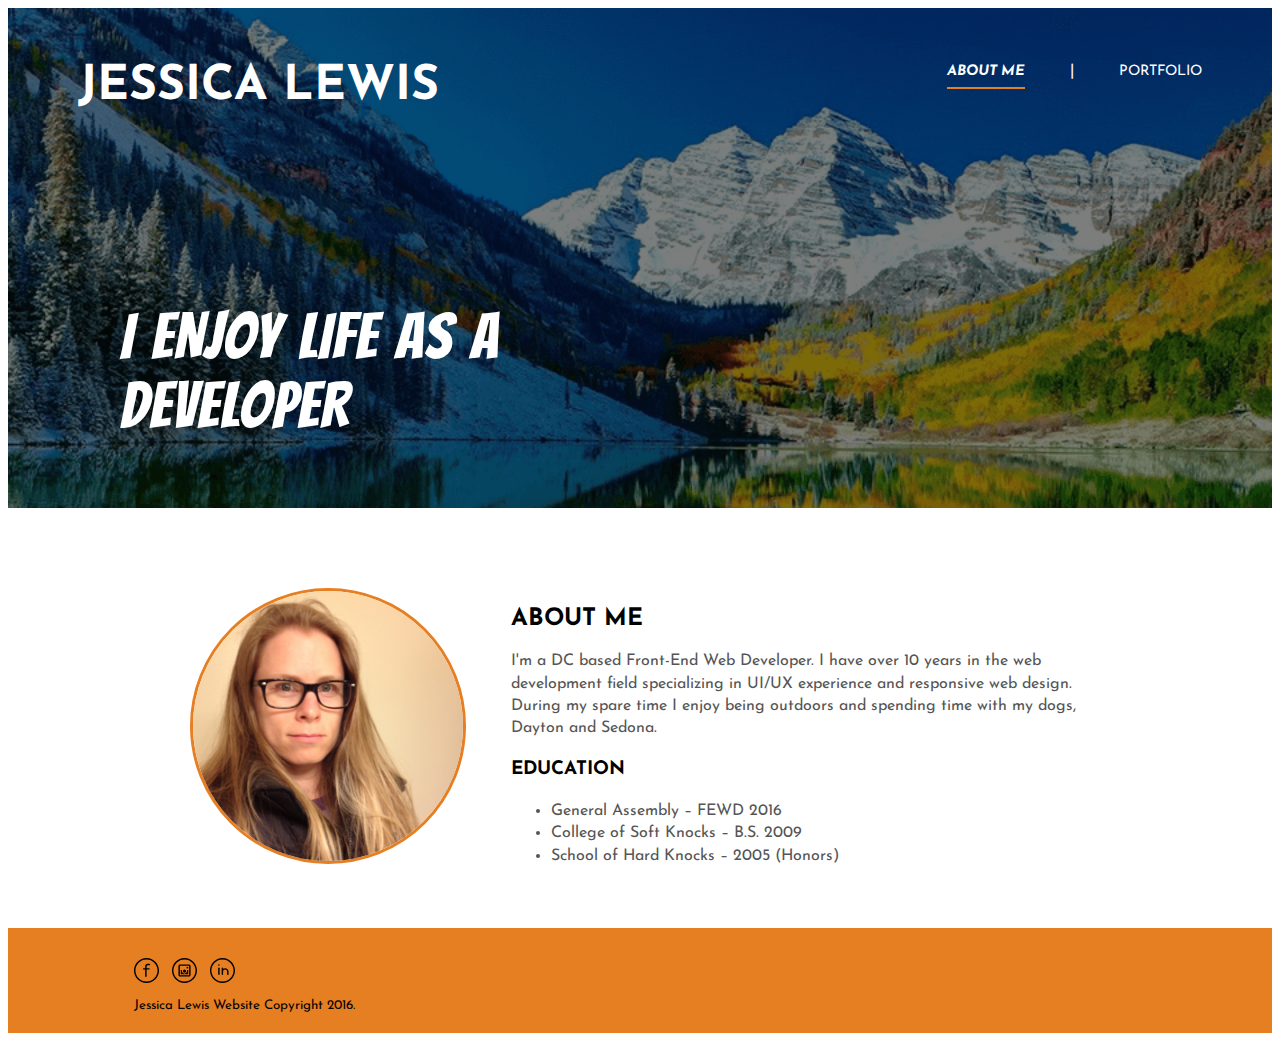
<file: index.html>
<!DOCTYPE html>
<html>
	<head>
		<title>Jessica Lewis | About Me</title>
		<meta name="description" content="Jessica Lewis, Front End Web Developer in Washington DC Metro">
		<link rel="stylesheet" href="css/style.css" type="text/css">
		<link href='https://fonts.googleapis.com/css?family=Bangers' rel='stylesheet' type='text/css'>
		<link href='https://fonts.googleapis.com/css?family=Josefin+Sans:400,400italic' rel='stylesheet' type='text/css'>
	</head>

	<body>
		<header class="index-header">
			<nav>
				<div class="row">
					<h2>Jessica Lewis</h2>
					<ul class="main-nav">
						<li><em>About Me</em></li> 
						<li class="break">|</li>
						<li><a href="portfolio.html">Portfolio</a></li>
					</ul>
				</div>
			</nav>

			<div class="hero-text-box">
			<h1>I ENJOY LIFE AS A <br>DEVELOPER</h1>
			</div>
		</header>

		<section class="about-section">
			<div class="image">	
				<img src="images/jl.png" alt="Jessica Lewis" title="Jessica Lewis">
			</div>
			<div class="content">
				<h2>About Me</h2>
				<p>
					I'm a DC based Front-End Web Developer. I have over 10 years in the web development field specializing in UI/UX experience and responsive web design. During my spare time I enjoy being outdoors and spending time with my dogs, Dayton and Sedona. 
				</p>
				<h3>Education</h3>
				<ul>
					<li>General Assembly &ndash; FEWD 2016</li>
					<li>College of Soft Knocks &ndash; B.S. 2009</li>
					<li>School of Hard Knocks &ndash; 2005 (Honors)</li>
				</ul>
		</section>

		<footer>
			<div class="social-icons">
				<a href="https://www.facebook.com" target="_blank">
					<img src="images/icons/facebook.svg" alt="Facebook" title="Facebook">
				</a>
			</div>
			<div class="social-icons">
				<a href="https://www.instagram.com" target="_blank">
					<img src="images/icons/instagram.svg" alt="Instagram" title="Instagram">		
				</a>
			</div>
			<div class="social-icons">
				<a href="https://www.linkedin.com" target="_blank">
					<img src="images/icons/linkedin.svg" alt="LinkedIn" title="LinkedIn">				
				</a>
			</div>
			<br>
			<small>Jessica Lewis Website Copyright 2016.</small>
		</footer>
	</body>

</html>
</file>
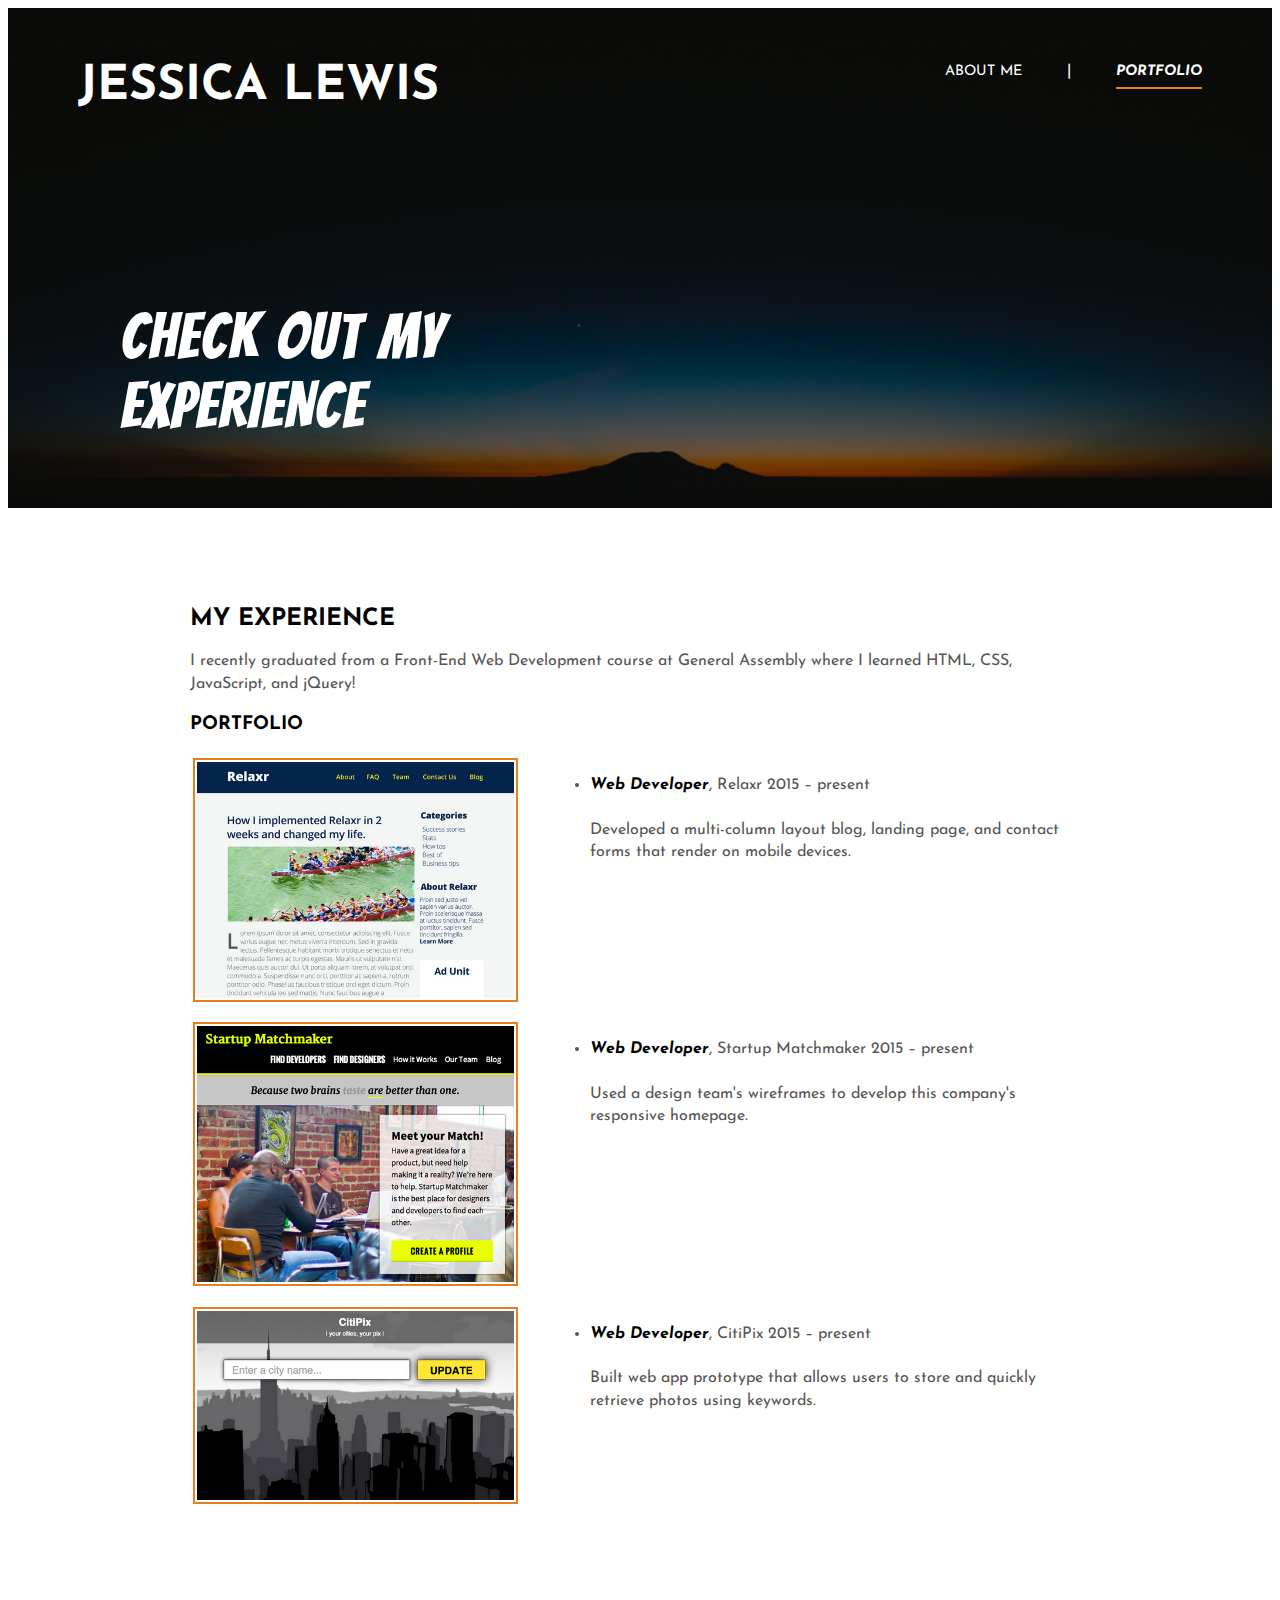
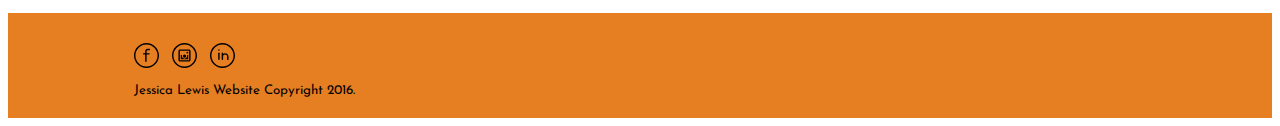
<file: portfolio.html>
<!DOCTYPE html>
<html>
	<head>
		<title>Jessica Lewis | Portfolio</title>
		<meta name="description" content="Jessica Lewis, Front End Web Developer in Washington DC Metro Portfolio">
		<link rel="stylesheet" href="css/style.css">
		<link href='https://fonts.googleapis.com/css?family=Bangers' rel='stylesheet' type='text/css'>
		<link href='https://fonts.googleapis.com/css?family=Josefin+Sans:400,400italic' rel='stylesheet' type='text/css'>
	</head>

	<body>
		<header class="portfolio-header">
			<nav>
				<div class="row">
					<h2>Jessica Lewis</h2>
					<ul class="main-nav">
						<li><a href="index.html">About Me</a></li> 
						<li class="break">|</li>
						<li><em>Portfolio</em></li>
					</ul>
				</div>
			</nav>

			<div class="hero-text-box">
			<h1>Check Out My <br>Experience</h1>
			</div>	
		</header>

		<section class="portfolio-section">
					
			<h2>My Experience</h2>

			<p>I recently graduated from a Front-End Web Development course at General Assembly where I learned HTML, CSS, JavaScript, and jQuery! </p>

			<h3>Portfolio</h3>

			<table>
				<tr>
					<td class="image-column">
						<img src="images/relaxr_screenshot.png" alt="Relaxr" title="Relaxr">
					</td>
					<td class="content-column">
						<ul>		
							<li><em>Web Developer</em>, Relaxr 2015 &ndash; present</li>
							<li class="no-bullet">&nbsp;</li>
							<li class="no-bullet">Developed a multi-column layout blog, landing page, and contact forms that render on mobile devices.</li>
						</ul>
					</td>
				</tr>
				<tr>
					<td class="image-column">
						<img src="images/startup_matchmaker_screenshot.png" alt="Startup Matchmaker" title="Startup Matchmaker">
					</td>
					<td class="content-column">			
						<ul>
							<li><em>Web Developer</em>, Startup Matchmaker 2015 &ndash; present</li>
							<li class="no-bullet">&nbsp;</li>
							<li class="no-bullet">Used a design team's wireframes to develop this company's responsive homepage.</li>
						</ul>
					</td>
				</tr>
				<tr>
					<td class="image-column">
						<img src="images/citipix_screenshot.png" alt="Citipix" title="Citipix">
					</td>
					<td class="content-column">
						<ul>
							<li><em>Web Developer</em>, CitiPix 2015 &ndash; present</li>
							<li class="no-bullet">&nbsp;</li>
							<li class="no-bullet">Built web app prototype that allows users to store and quickly retrieve photos using keywords.</li>
						</ul>
					</td>
				</tr>
			</table>

		</section>

		<footer>
			<div class="social-icons">
				<a href="https://www.facebook.com" target="_blank">
					<img src="images/icons/facebook.svg" alt="Facebook" title="Facebook">
				</a>
			</div>
			<div class="social-icons">
				<a href="https://www.instagram.com" target="_blank">
					<img src="images/icons/instagram.svg" alt="Instagram" title="Instagram">		
				</a>
			</div>
			<div class="social-icons">
				<a href="https://www.linkedin.com" target="_blank">
					<img src="images/icons/linkedin.svg" alt="LinkedIn" title="LinkedIn">				
				</a>
			</div>
			<br>
			<small>Jessica Lewis Website Copyright 2016.</small>
		</footer>

	</body>

</html>
</file>
<file: css/style.css>
/* ------------------------------------------ */
/* BASIC SETUP */
/* ------------------------------------------ */

html {
	background-color: #fff;
	color: #555;
	font-family: 'Josefin Sans', sans-serif, Arial; font-weight: 400;
	font-size: 16px;
}

/* ------------------------------------------ */
/* REUSABLE COMPONENTS */
/* ------------------------------------------ */

.row {
	width: 1124px;
	margin: 0 auto;
}

section {
    padding-top: 80px;
    padding-bottom: 90px;
}

/* ----- HEADINGS ----- */

h1 {
	font-family: 'Bangers', cursive, Arial, sans-serif; font-weight: 400;
	font-size: 400%;
	color: #fff;
	word-spacing: 4px;
	letter-spacing: 1px;
	text-transform: uppercase;
}

h2, h3, h4 {
	color: #000;
	text-transform: uppercase;
}

/* ------------------------------------------ */
/* HEADER */
/* ------------------------------------------ */

header {
	background-size: cover;
    background-position: center;
    height: 500px;
    background-attachment: fixed;
}

.index-header {
 	background-image: linear-gradient(rgba(0, 0, 0, 0.5),rgba(0, 0, 0, 0.5)), url(../images/backgrounds/background.png);	
}

.portfolio-header {
 	background-image: linear-gradient(rgba(0, 0, 0, 0.5),rgba(0, 0, 0, 0.5)), url(../images/backgrounds/sunset.png);
}

.hero-text-box {
    position: absolute;
    width: 1140px;
    top: 40%;
    left: 45%;
    transform: translate(-40%, -45%);
}

.main-nav {
    float: right;
    list-style: none;
    margin-top: 55px;
}

.row h2 {
	color: #fff;
	font-size: 300%;
	text-transform: uppercase;
	float:left;
	margin-top: 55px;x
}

.main-nav li {
    display:inline-block;
    margin-left: 40px;
}

.main-nav em {
	color: #fff;
	text-transform: uppercase;
	padding: 8px 0px;
	border-bottom: 2px solid #e67e22;
	font-size: 90%;
}

.break {
	color: #fff;
}

.main-nav li a:link,
.main-nav li a:visited {
    padding: 8px 0px;
    color: #fff;
    text-decoration: none;
    text-transform: uppercase;
    font-size: 90%;
    border-bottom: 2px solid transparent;
    transition: border-bottom 0.2s;
}

.main-nav li a:hover,
.main-nav li a:active {
    border-bottom: 2px solid #e67e22;
}

/* ------------------------------------------ */
/* FOOTER */
/* ------------------------------------------ */

footer {
	background-color: #e67e22;
	color: #000;
	height: 80px;
	padding-top: 2%;
}

small {
	display: block;
	padding: 30px 0 0 10%;
}

.social-icons {
	float: left;
	width: 3%;
	padding: 5px 0 0 0;
}

.social-icons:first-child {
	padding-left: 10%;
}

.social-icons img {
	width: 25px;
	height: auto;
}

/* ------------------------------------------ */
/* ABOUT ME */
/* ------------------------------------------ */

.about-section {
	height: 250px;
	width: 900px;
	margin: 0 auto;
	line-height: 140%;
}

.image img {
	float: left;
	opacity: 1;
	width: 30%;
	height: auto;
	border-radius: 50%;
	border: 3px solid #e67e22;
	/*margin-left: 15%;*/
}

.image img:hover {
    opacity: 0.8;
    transform: scale(1.03);
}

.content {
	float: left;
	width: 63%;
	margin-left: 5%;
}

/* ------------------------------------------ */
/* PORTFOLIO */
/* ------------------------------------------ */

em {
	font-style: italic;
	font-weight: bold;
	color: #000;
}

td {
	padding-bottom: 10px;
}

.portfolio-section {
	width: 900px;
	margin: 0 auto;
	line-height: 140%;
}

.no-bullet {
	list-style: none;
}

.image-column img {
	width: 90%;
	padding: 2px;
	border: 2px solid #e67e22;
}

.content-column {
	vertical-align: top;
}
</file>
